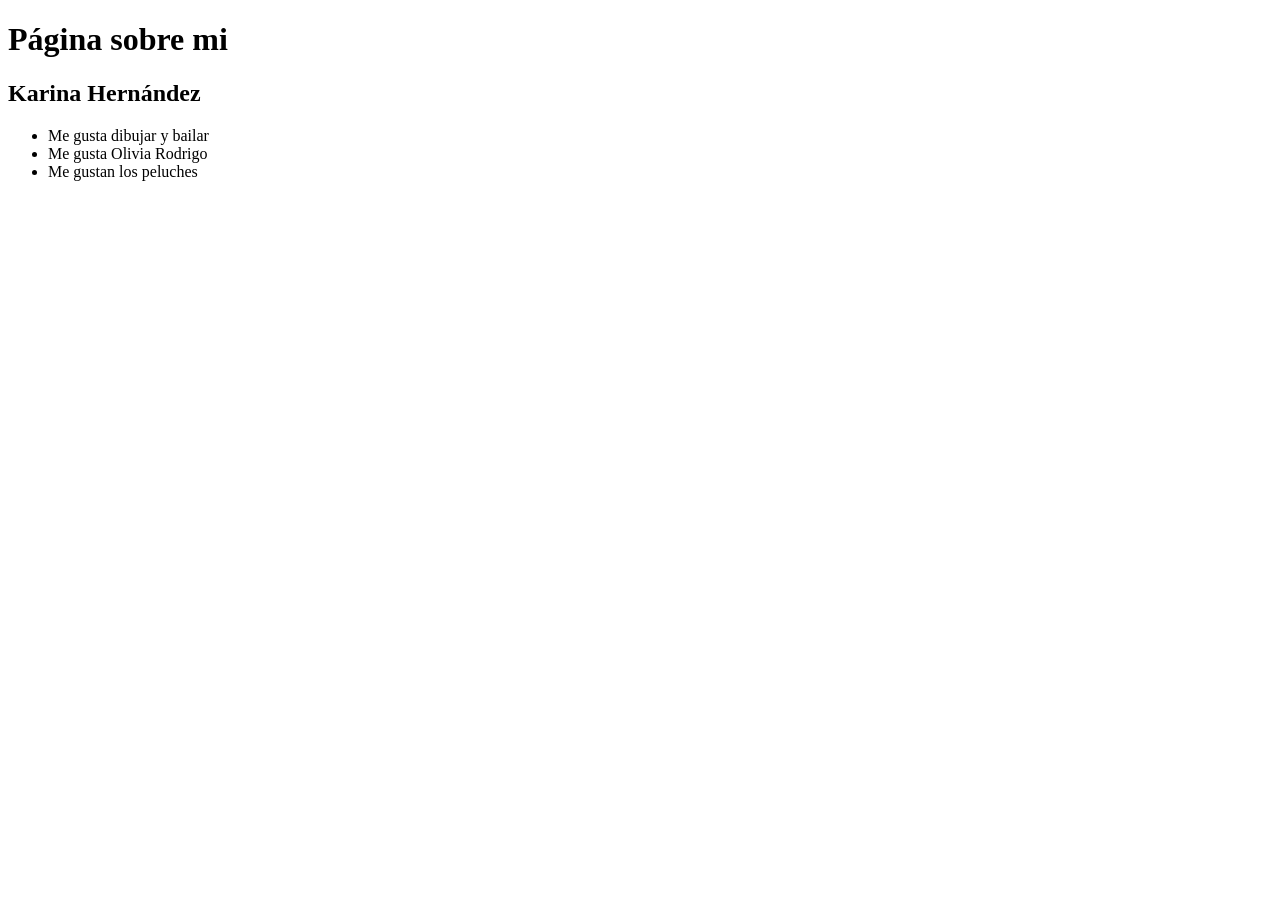
<file: Practica0/index.html>
<!DOCTYPE html>
<html lang="en">
<head>
    <meta charset="UTF-8">
    <meta name="viewport" content="width=device-width, initial-scale=1.0">
    <title>Document</title>
</head>
<body>
    <h1>Página sobre mi</h1>
    <h2>Karina Hernández</h2>
    <ul>
        <li>Me gusta dibujar y bailar</li>
        <li>Me gusta Olivia Rodrigo</li>
        
        <li>Me gustan los peluches</li>
    </ul>
</body>
</html>
</file>
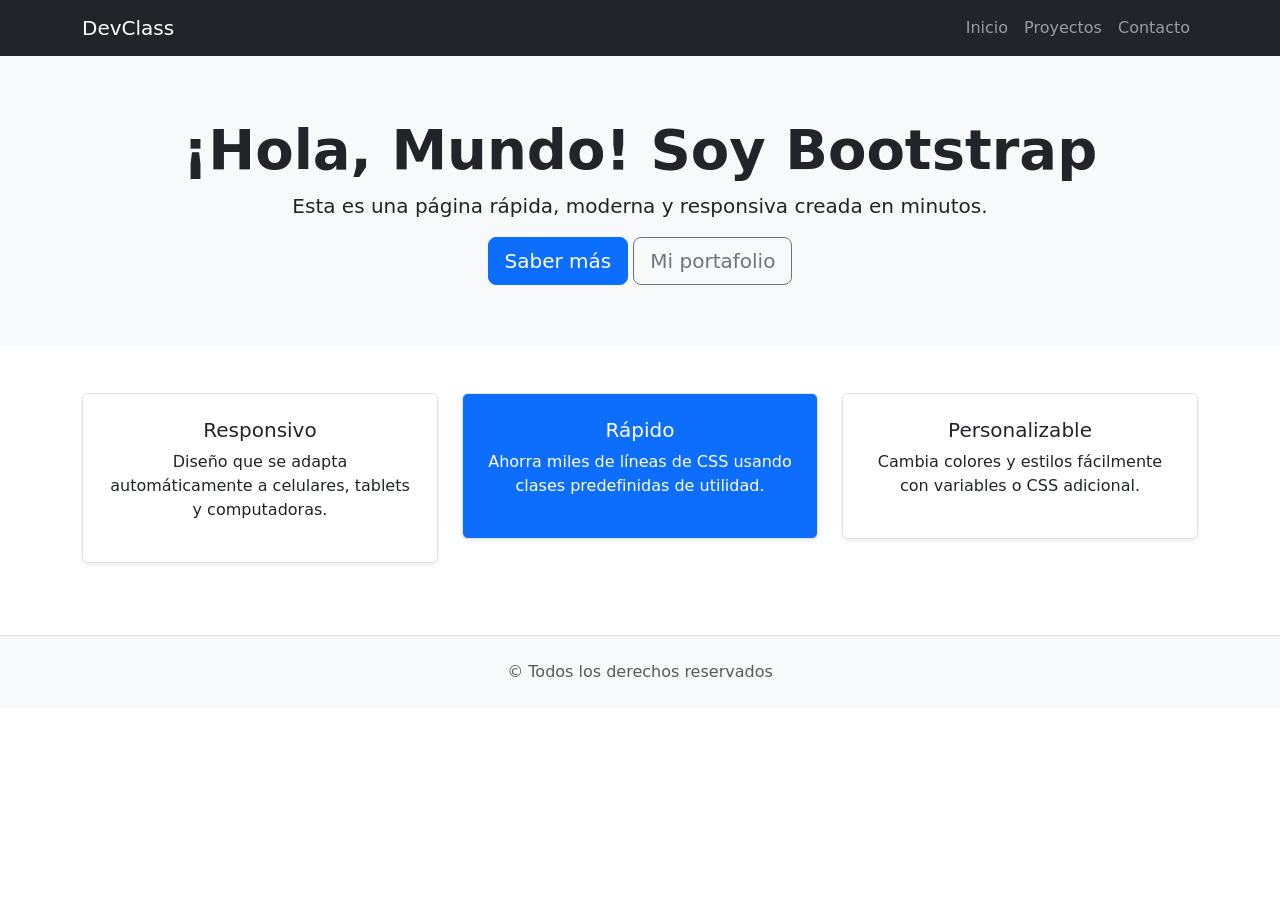
<file: Practica1Bootstrap/index.html>
<!DOCTYPE html>
<html lang="es">
<head>
    <meta charset="UTF-8">
    <meta name="viewport" content="width=device-width, initial-scale=1.0">
    <title>Mi Primera Página con Bootstrap</title>
    <link href="https://cdn.jsdelivr.net/npm/bootstrap@5.3.0/dist/css/bootstrap.min.css"
rel="stylesheet">
    <script src="https://cdn.jsdelivr.net/npm/bootstrap@5.3.0/dist/js/bootstrap.bundle.min.js"></script>
    <style>
        .hero-section{
            background-color: #f8f9fa;
            padding: 60px 0;
        }
    </style>
</head>
<body>
     <nav class="navbar navbar-expand-lg navbar-dark bg-dark">
        <div class="container">
            <a class="navbar-brand" href="#">DevClass</a>
            <button class="navbar-toggler" type="button" data-bs-toggle="collapse" data-bs
target="#navbarNav">
                <span class="navbar-toggler-icon"></span>
            </button>
            <div class="collapse navbar-collapse" id="navbarNav">
                <ul class="navbar-nav ms-auto">
                    <li class="nav-item"><a class="nav-link" href="#">Inicio</a></li>
                    <li class="nav-item"><a class="nav-link" href="#">Proyectos</a></li>
                    <li class="nav-item"><a class="nav-link" href="#">Contacto</a></li>
                </ul>
            </div>
        </div>
    </nav>
<header class="hero-section text-center">
    <div class="container">
        <h1 class="display-4 fw-bold">¡Hola, Mundo! Soy Bootstrap</h1>
        <p class="lead">Esta es una página rápida, moderna y responsiva creada en minutos.</p>
        <a href="#" class="btn btn-primary btn-lg">Saber más</a>
        <a href="#" class="btn btn-outline-secondary btn-lg">Mi portafolio</a>
    </div>
</header>

 <main class="container my-5">
    <div class="row text-center">
        <div class="col-md-4 mb-4">
            <div class="p-4 border rounded shadow-sm">
                <h3 class="h5">Responsivo</h3>
                <p>Diseño que se adapta automáticamente a celulares, tablets y computadoras.</p>
            </div>
        </div>
        <div class="col-md-4 mb-4">
            <div class="p-4 border rounded shadow-sm bg-primary text-white">
                <h3 class="h5">Rápido</h3>
                <p>Ahorra miles de líneas de CSS usando clases predefinidas de utilidad.</p>
            </div>
        </div>
        <div class="col-md-4 mb-4">
            <div class="p-4 border rounded shadow-sm">
                <h3 class="h5">Personalizable</h3>
                <p>Cambia colores y estilos fácilmente con variables o CSS adicional.</p>
            </div>
        </div>
    </div>
</main>

 <footer class="bg-light text-center py-4 border-top">
        <p class="text-muted mb-0">&copy; Todos los derechos reservados</p>
    </footer>
</body>
</html>
</file>
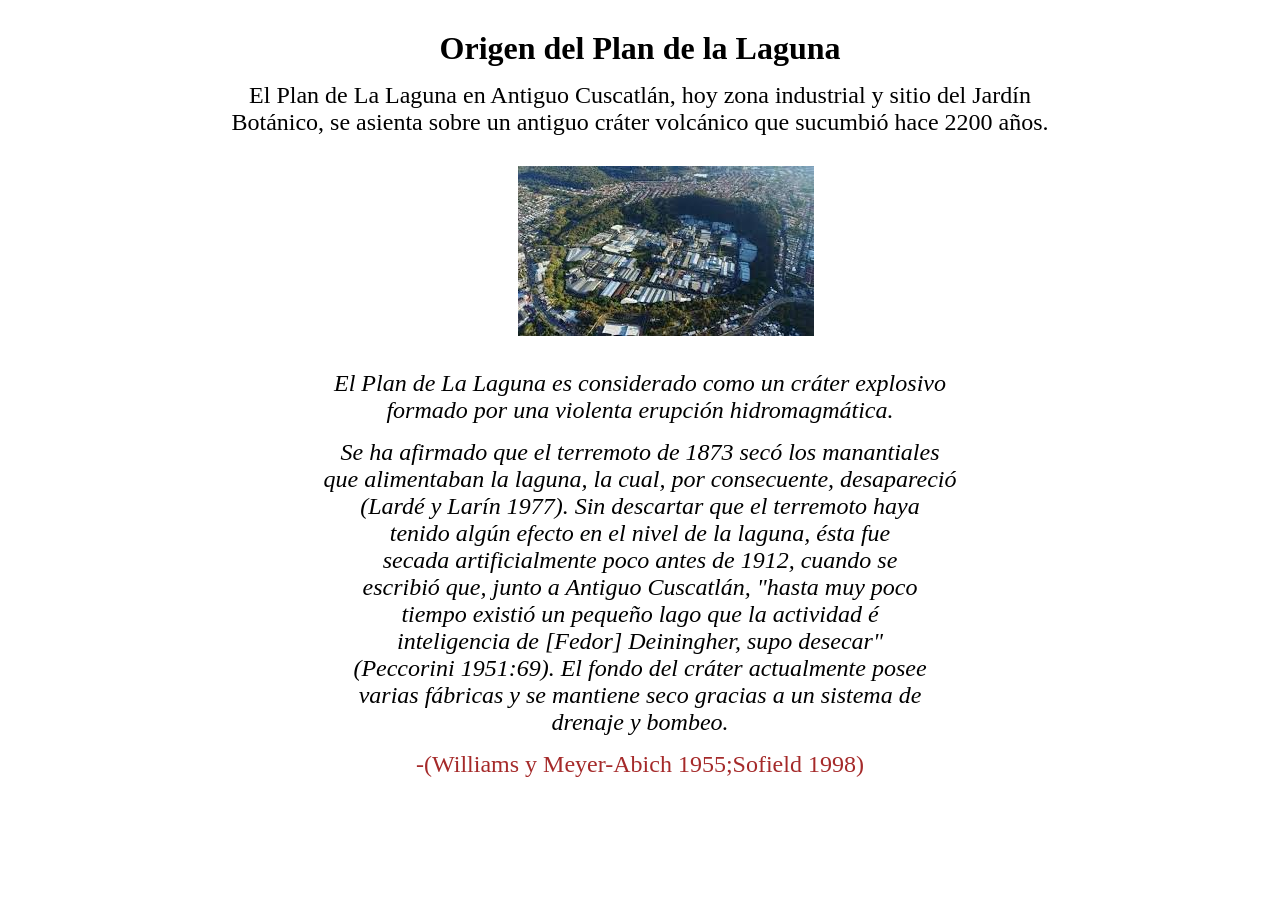
<file: Practica2css/index.html>
<!DOCTYPE html>
<html lang="en">
<head>
    <meta charset="UTF-8">
    <meta name="viewport" content="width=device-width, initial-scale=1.0">
    <title>Plan de La Laguna</title>
    <link rel="stylesheet" href="css/estilos.css">
</head>
<body>
    <h1>Origen del Plan de la Laguna</h1>

    <p>
        El Plan de La Laguna en Antiguo Cuscatlán, 
        hoy zona industrial y sitio del Jardín <br>  
        Botánico, se asienta sobre un antiguo 
        cráter volcánico que sucumbió hace 2200 años. <br>
    </p>

    <img src="img/plan.jpg" alt="imagen aérea del plan de la laguna">

    <p class="cita">
        El Plan de La Laguna es considerado como un cráter explosivo <br>
        formado por una violenta erupción hidromagmática.<br>
    </p>

    <p class="cita">
        Se ha afirmado que el terremoto de 1873 secó los manantiales <br>
        que alimentaban la laguna, la cual, por consecuente, desapareció <br>
        (Lardé y Larín 1977). Sin descartar que el terremoto haya <br> 
        tenido algún efecto en el nivel de la laguna, ésta fue <br>
        secada artificialmente poco antes de 1912, cuando se <br>
        escribió que, junto a Antiguo Cuscatlán, "hasta muy poco <br> 
        tiempo existió un pequeño lago que la actividad é <br>
        inteligencia de [Fedor] Deiningher, supo desecar" <br>
        (Peccorini 1951:69). El fondo del cráter actualmente posee <br>
        varias fábricas y se mantiene seco gracias a un sistema de <br>
        drenaje y bombeo. 
    </p>

    <p id="autor">-(Williams y Meyer-Abich 1955;Sofield 1998)</p>
   
</body>
</html>
</file>
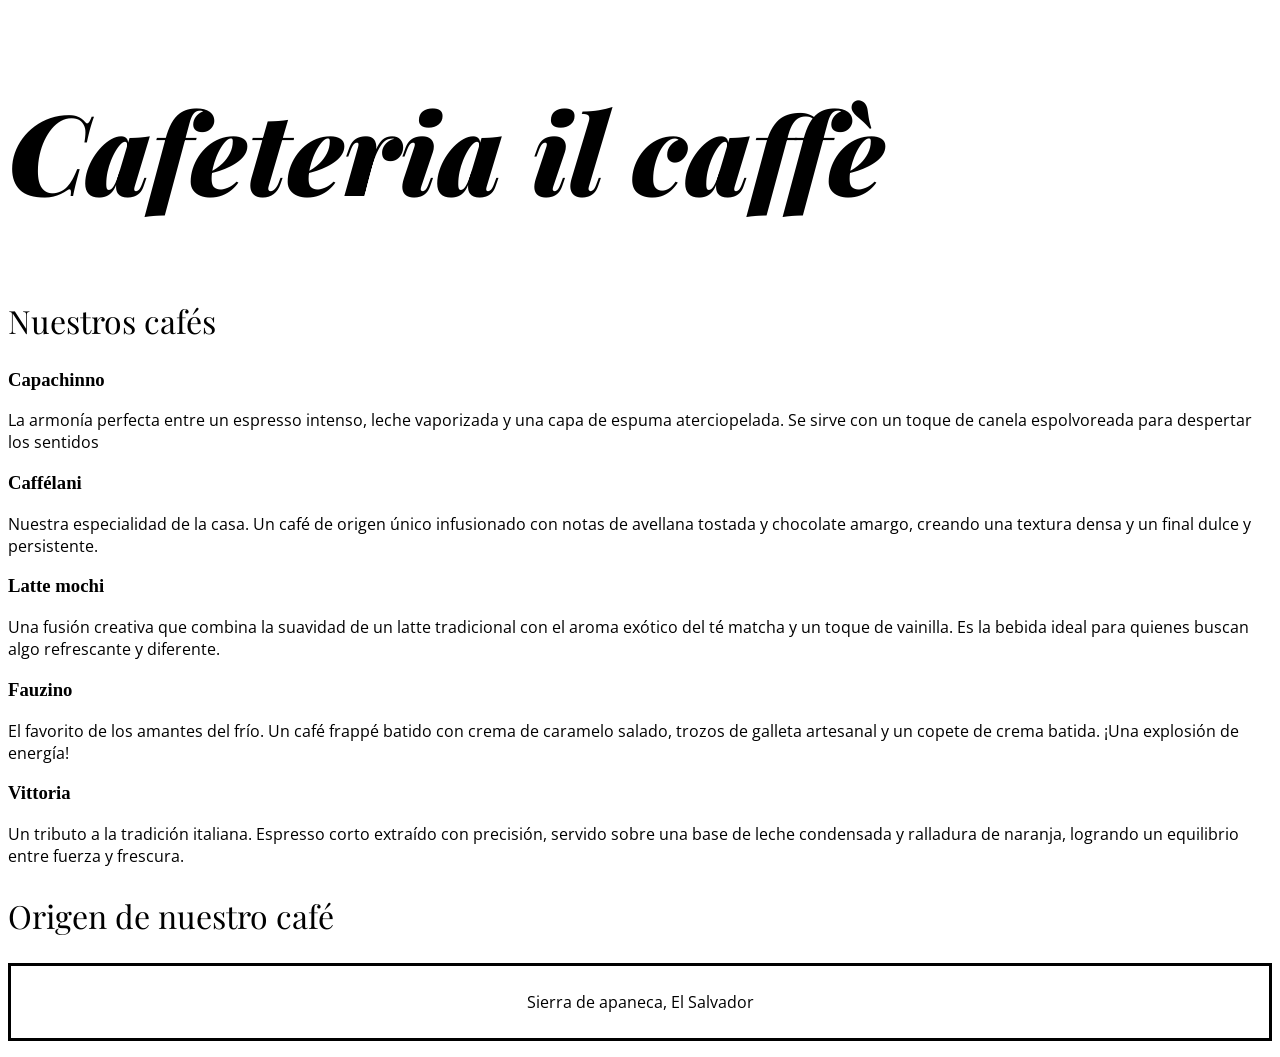
<file: Practica4css/index.html>
<!DOCTYPE html>
<html lang="en">
<head>
    <meta charset="UTF-8">
    <meta name="viewport" content="width=device-width, initial-scale=1.0">
    <title>Tipografía</title>
    <link rel="stylesheet" href="css/estilos.css">

    <link rel="preconnect" href="https://fonts.googleapis.com">
    <link rel="preconnect" href="https://fonts.gstatic.com" crossorigin>
    <link href="https://fonts.googleapis.com/css2?family=Playfair+Display:ital,wght@0,400..900;1,400..900&display=swap" rel="stylesheet">

    <link rel="preconnect" href="https://fonts.googleapis.com">
    <link rel="preconnect" href="https://fonts.gstatic.com" crossorigin>
    <link href="https://fonts.googleapis.com/css2?family=Open+Sans:ital,wght@0,300..800;1,300..800&family=Playfair+Display:ital,wght@0,400..900;1,400..900&display=swap" rel="stylesheet">
    
</head>
<body>
    <h1>Cafeteria il caffè</h1>
    <h2>Nuestros cafés</h2>

    <h3>Capachinno</h3>
    <p>La armonía perfecta entre un espresso intenso, leche vaporizada y una capa de espuma aterciopelada. Se sirve con un toque de canela espolvoreada para despertar los sentidos </p>

    <h3>Caffélani</h3>
    <p>Nuestra especialidad de la casa. Un café de origen único infusionado con notas de avellana tostada y chocolate amargo, creando una textura densa y un final dulce y persistente. </p>
    
    <h3>Latte mochi</h3>
    <p>Una fusión creativa que combina la suavidad de un latte tradicional con el aroma exótico del té matcha y un toque de vainilla. Es la bebida ideal para quienes buscan algo refrescante y diferente. </p>

    <h3>Fauzino</h3>
    <p>El favorito de los amantes del frío. Un café frappé batido con crema de caramelo salado, trozos de galleta artesanal y un copete de crema batida. ¡Una explosión de energía! </p>

    <h3>Vittoria</h3>
    <p>Un tributo a la tradición italiana. Espresso corto extraído con precisión, servido sobre una base de leche condensada y ralladura de naranja, logrando un equilibrio entre fuerza y frescura. </p>

    <div >
    <h2>Origen de nuestro café</h2>
    <p style="border: 3px black; border-style: solid; padding: 25px; text-align: center;">Sierra de apaneca, El Salvador</p>
    </div>
</body>
</html>
</file>
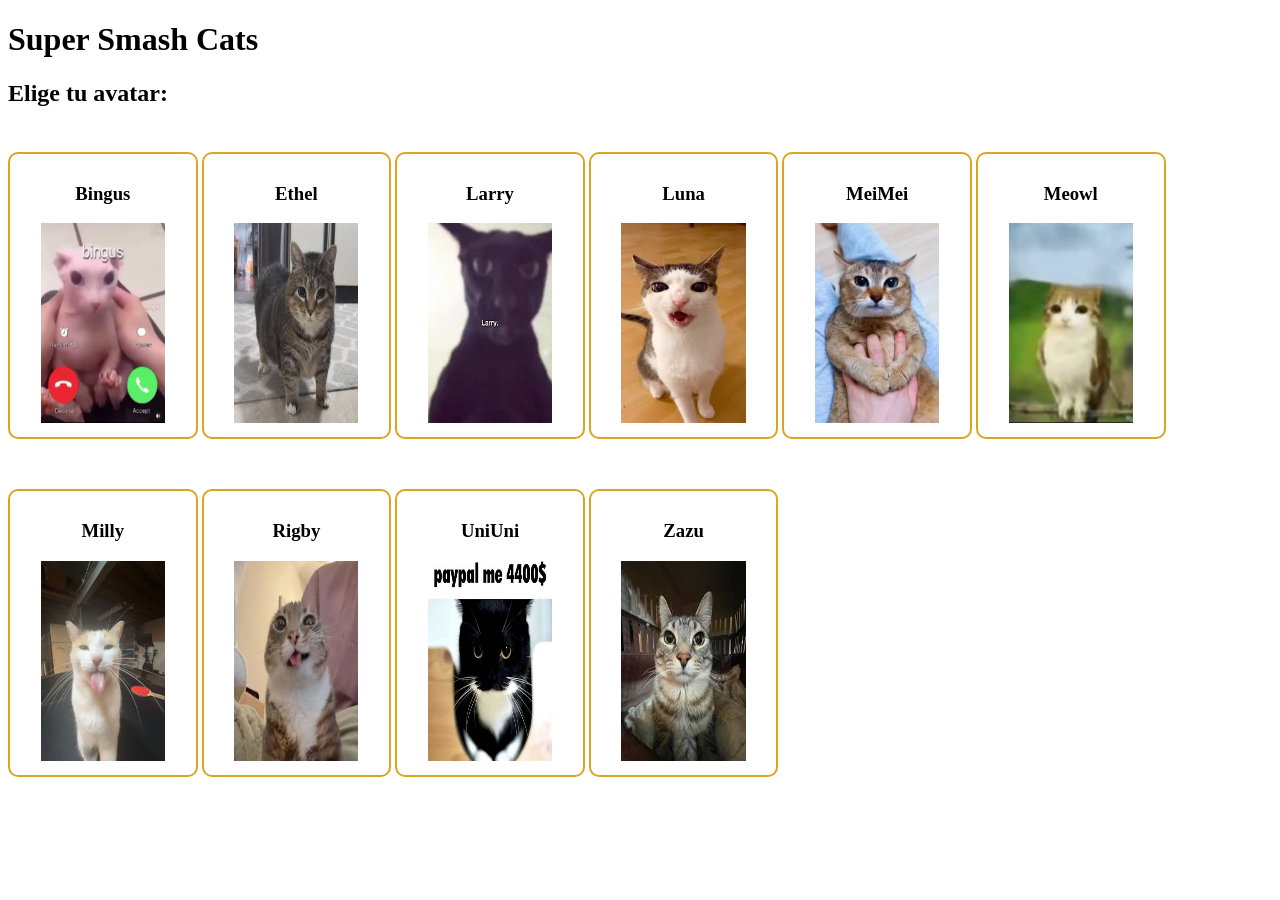
<file: Practica6css/index.html>
<!DOCTYPE html>
<html lang="en">
<head>
    <meta charset="UTF-8">
    <meta name="viewport" content="width=device-width, initial-scale=1.0">
    <title>Internet Cats</title>
    <link rel="stylesheet" href="css/estilos.css">
    </head>
<body>
    <h1>Super Smash Cats</h1>
    <h2>Elige tu avatar:</h2>

    <div class="tarjeta">
        <h3>Bingus</h3>
        <img src="img/bingus.jpg">
    </div>

    <div class="tarjeta">
        <h3>Ethel</h3>
        <img src="img/ethel.jpg">
    </div>
    
    <div class="tarjeta oculto">
        <h3>Dodo</h3>
        <img src="img/dodo.jpg">
    </div>

    <div class="tarjeta">
        <h3>Larry</h3>
        <img src="img/larry.jpg">
    </div>

    <div class="tarjeta">
        <h3>Luna</h3>
        <img src="img/luna.jpg">
    </div>

    <div class="tarjeta">
        <h3>MeiMei</h3>
        <img src="img/meimei.jpg">
    </div>

    <div class="tarjeta">
        <h3>Meowl</h3>
        <img src="img/meowl.jpg">
    </div>

    <div class="tarjeta">
        <h3>Milly</h3>
        <img src="img/milly.jpg">
    </div>

    <div class="tarjeta">
        <h3>Rigby</h3>
        <img src="img/rigby.jpg">
    </div>

    <div class="tarjeta">
        <h3>UniUni</h3>
        <img src="img/uniuni.jpg">
    </div>

    <div class="tarjeta">
        <h3>Zazu</h3>
        <img src="img/zazu.jpg">
    </div>


</body>
</html>
</file>
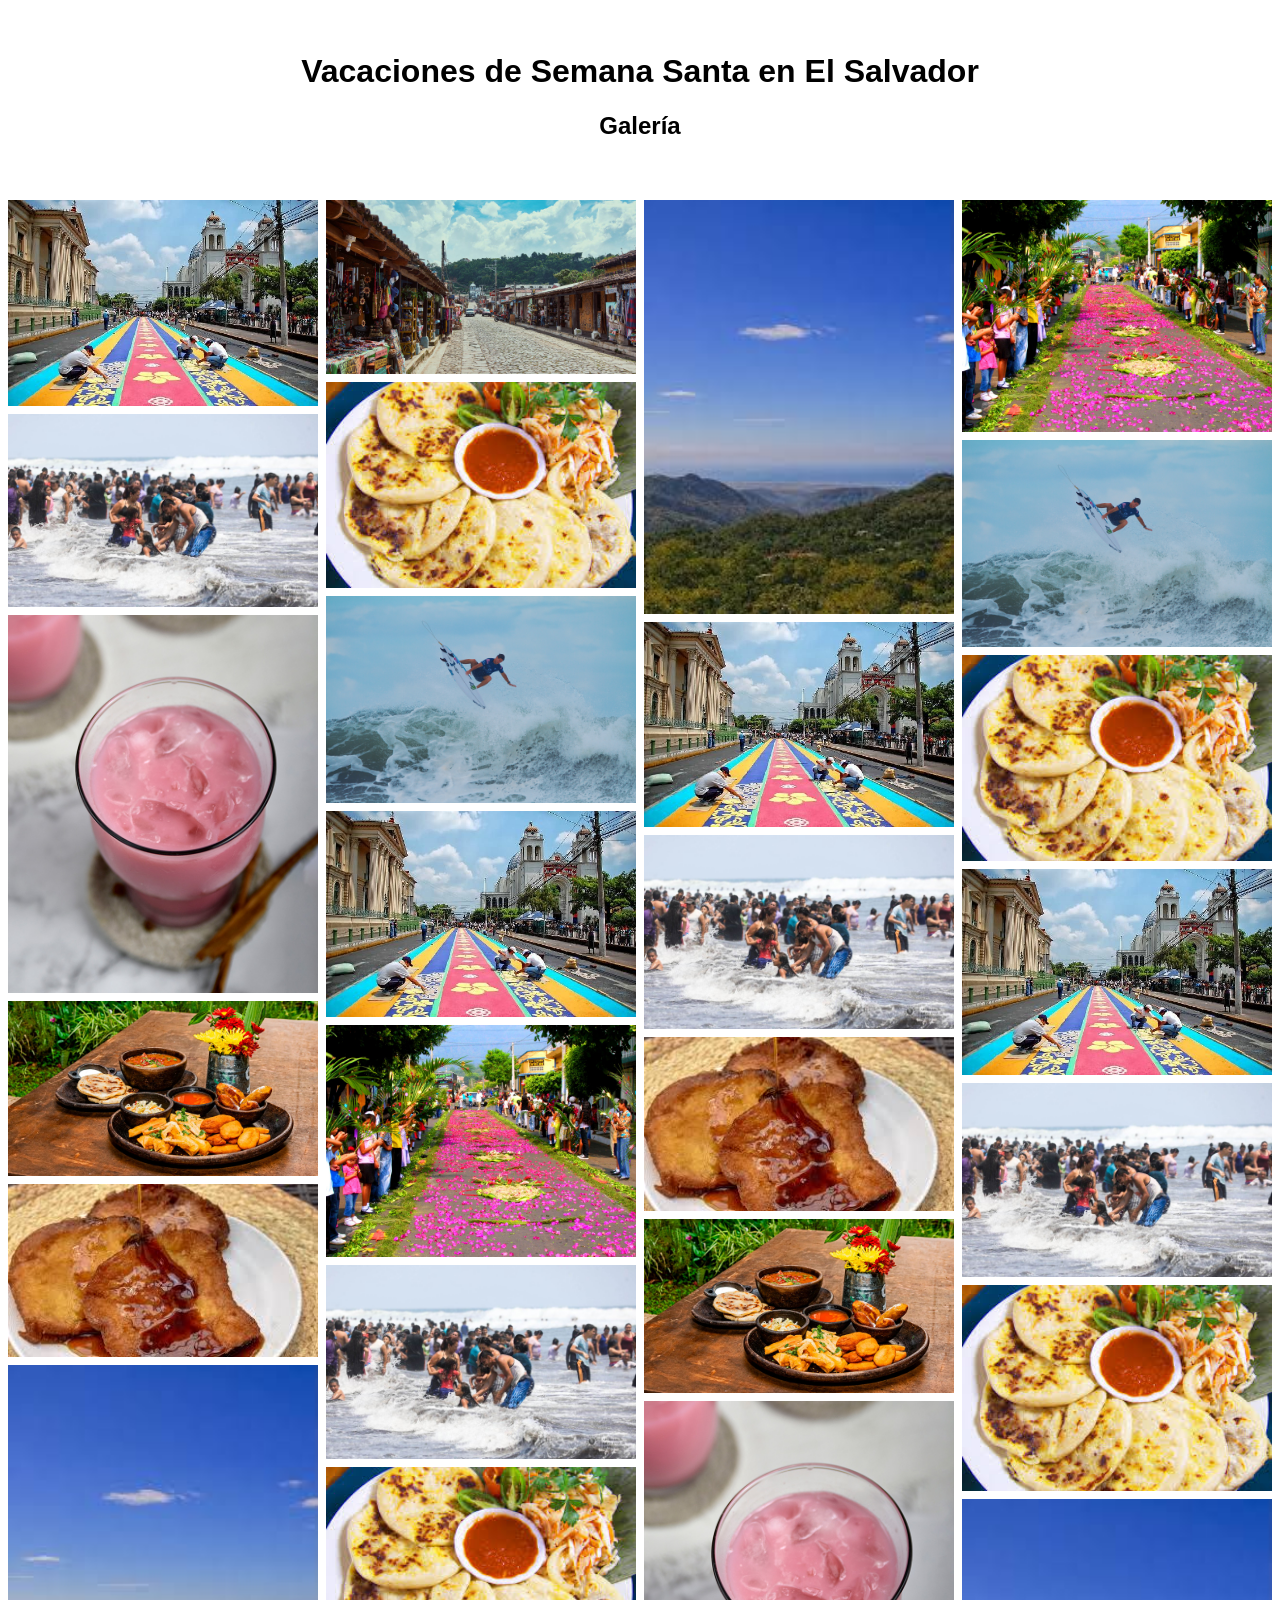
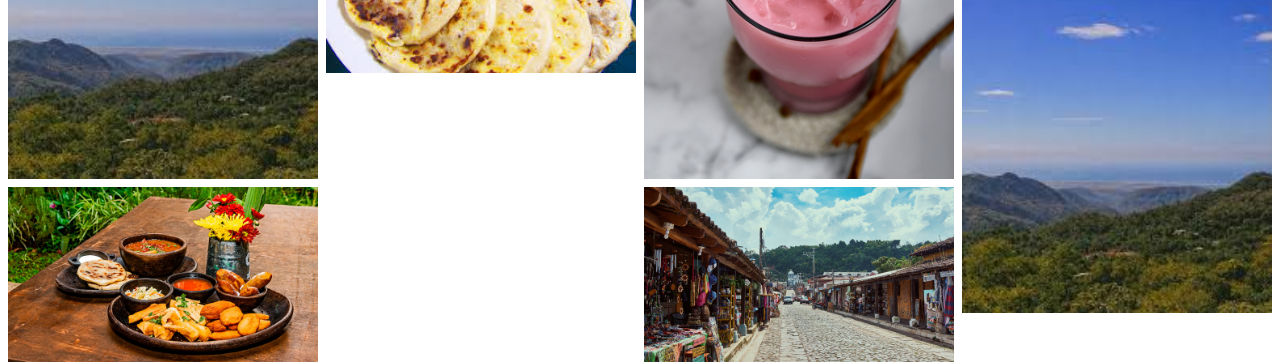
<file: Practica8css/index.html>
<!DOCTYPE html>
<html lang="en">
<head>
    <meta charset="UTF-8">
    <meta name="viewport" content="width=device-width, initial-scale=1.0">
    <title>Galeria El Salvador</title>
    <link rel="stylesheet" href="css/estilos.css">
</head>
<body>
    <!-- Header -->
<div class="header">
  <h1>Vacaciones de Semana Santa en El Salvador</h1>
  <h2>Galería</h2>
</div>

<!-- Photo Grid -->
<div class="container"> 
  <div class="column">
    <img src="img/alfombra.jpg" style="width:100%">
    <img src="img/playa.jpeg" style="width:100%">
    <img src="img/cebada.jpg" style="width:100%"> 
    <img src="img/gastronomia.jpg" style="width:100%">
    <img src="img/torrejas.jpg" style="width:100%">
    <img src="img/landscape.jpg" style="width:100%"> 
    <img src="img/gastronomia.jpg" style="width:100%">
  </div>
  
  <div class="column">
    <img src="img/rutaflores.jpg" style="width:100%">
    <img src="img/pupusas.jpg" style="width:100%">
    <img src="img/surf.jpg" style="width:100%">
    <img src="img/alfombra.jpg" style="width:100%">
    <img src="img/ramos.jpg" style="width:100%">
    <img src="img/playa.jpeg" style="width:100%">
    <img src="img/pupusas.jpg" style="width:100%">
  </div> 
   
  <div class="column">
    <img src="img/landscape.jpg" style="width:100%"> 
    
    <img src="img/alfombra.jpg" style="width:100%">
    <img src="img/playa.jpeg" style="width:100%">
    <img src="img/torrejas.jpg" style="width:100%">
    <img src="img/gastronomia.jpg" style="width:100%">
    <img src="img/cebada.jpg" style="width:100%"> 
    <img src="img/rutaflores.jpg" style="width:100%">
  </div>
  
  <div class="column">
    <img src="img/ramos.jpg" style="width:100%">
    
    <img src="img/surf.jpg" style="width:100%">
    <img src="img/pupusas.jpg" style="width:100%">
    <img src="img/alfombra.jpg" style="width:100%">
    
    <img src="img/playa.jpeg" style="width:100%">
    <img src="img/pupusas.jpg" style="width:100%">
    <img src="img/landscape.jpg" style="width:100%"> </div>
</div>
</body>
</html>
</file>
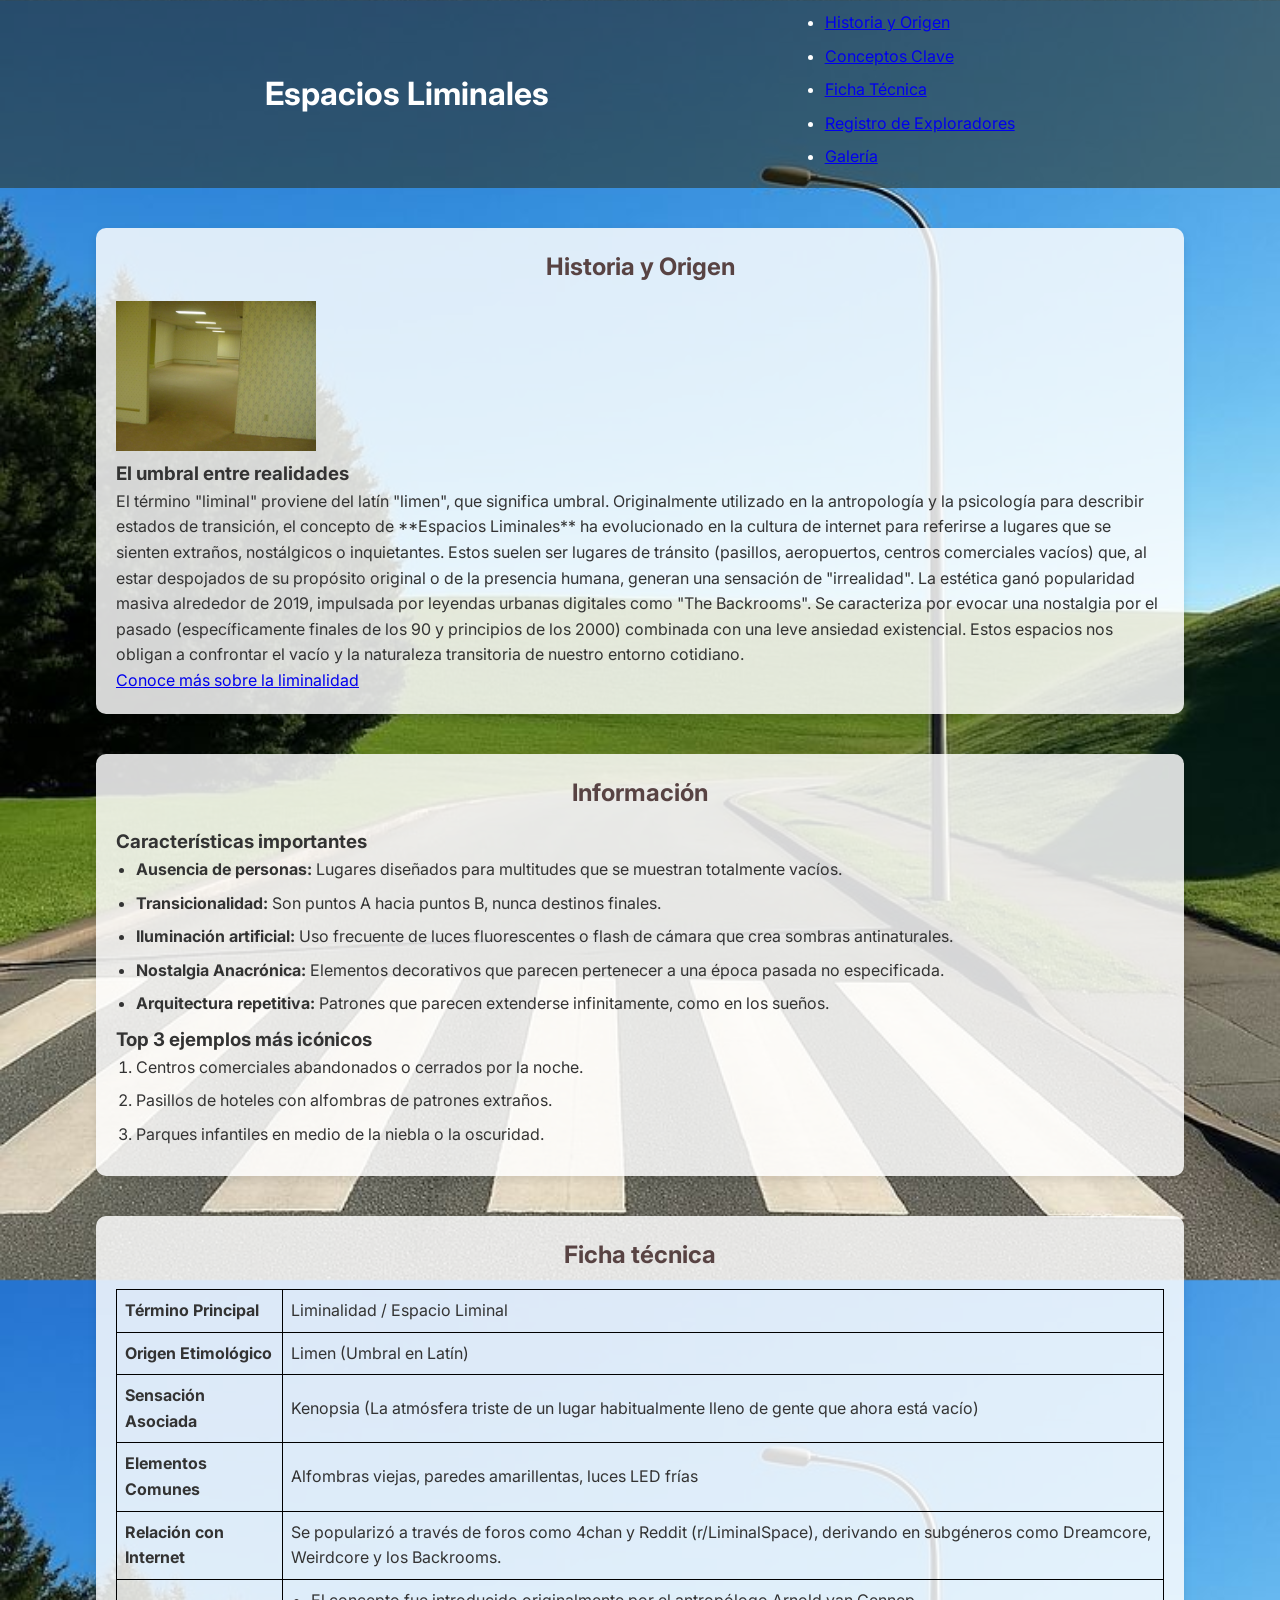
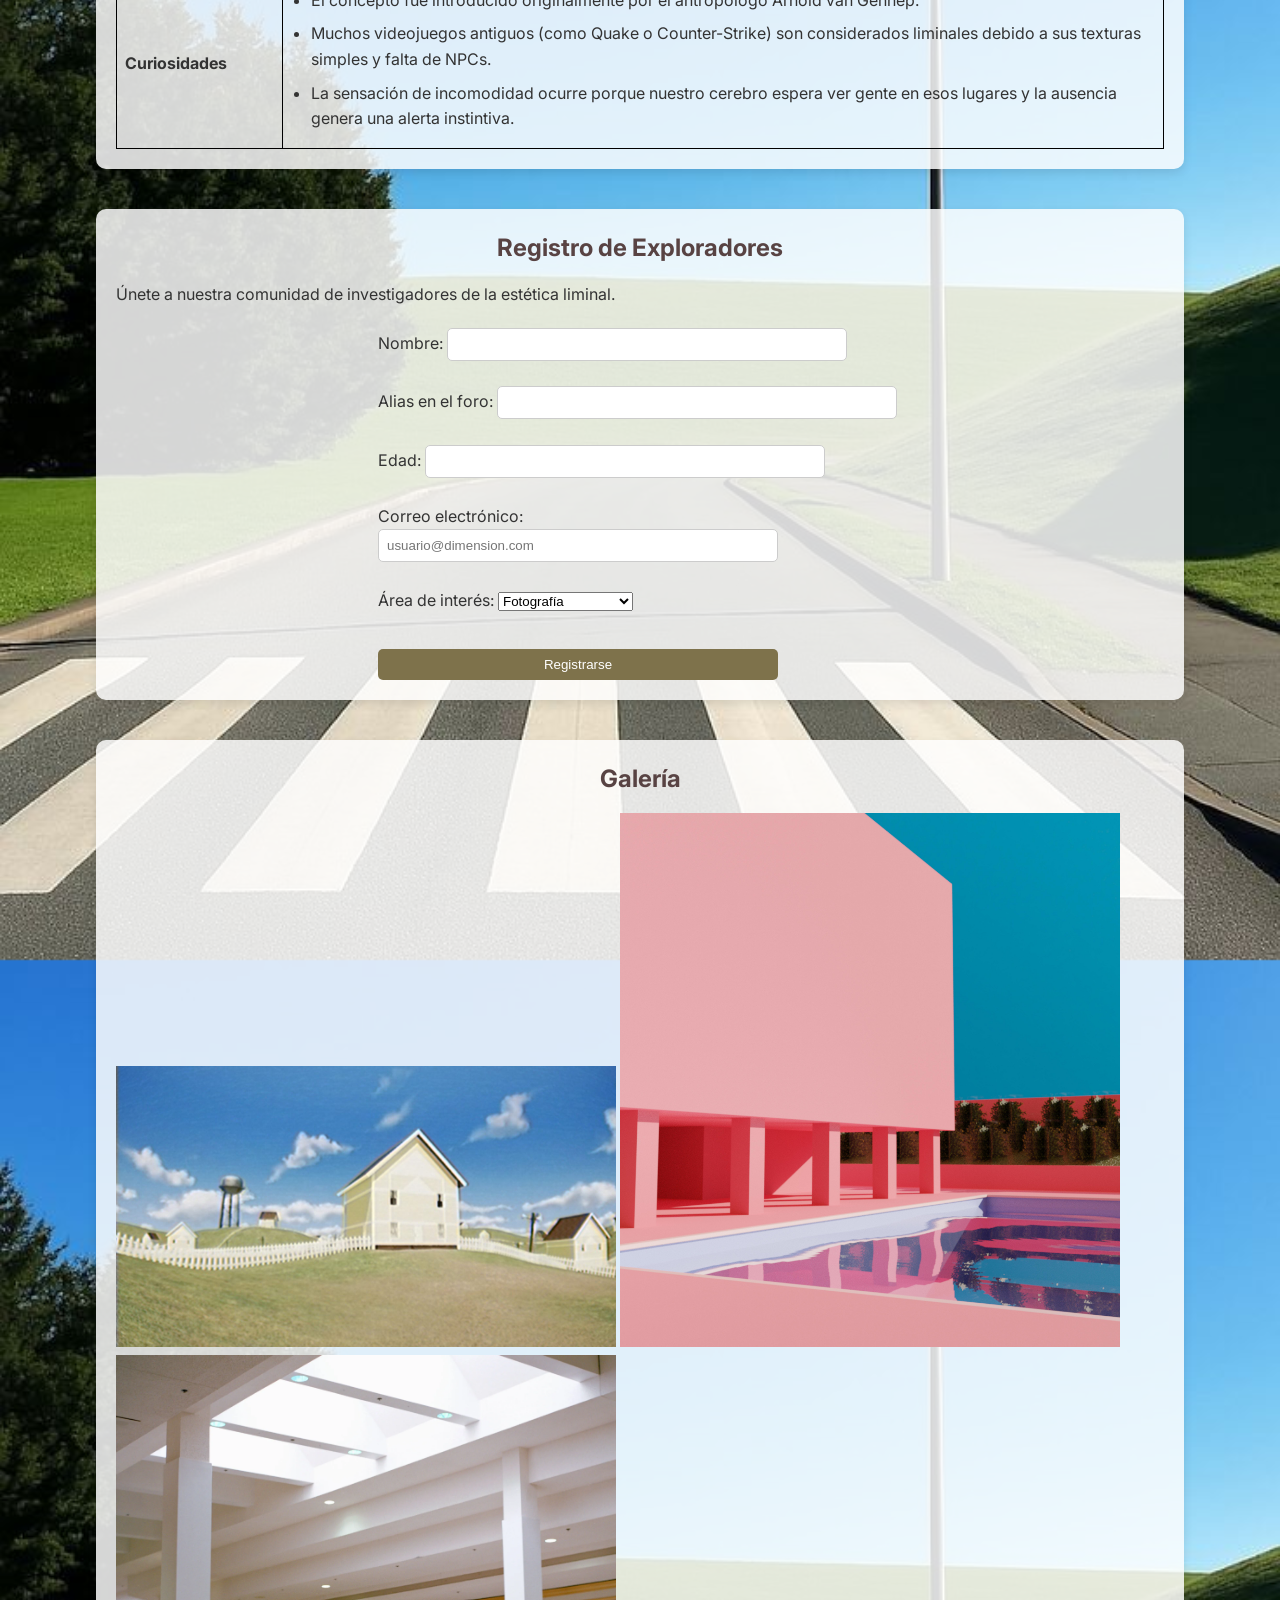
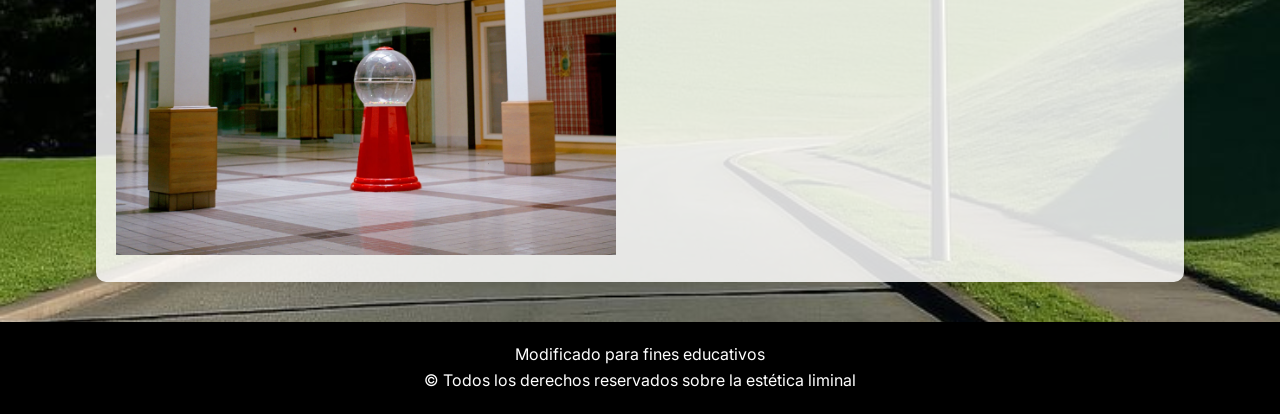
<file: Practica9css/index.html>
<!doctype html>
<html lang="es">

<head>
    <meta charset="UTF-8" />
    <meta name="viewport" content="width=device-width, initial-scale=1.0" />
    <title>Espacios Liminales</title>
    <link rel="stylesheet" href="css/estilos.css">
    <style>
        table,
        td,
        th {
            border: 1px solid black;
            border-collapse: collapse;
            text-align: left;
            padding: 8px;
        }
    </style>
</head>

<body>
    <header>
        <h1>Espacios Liminales</h1>
        <nav>
            <ul>
                <li><a href="#s1">Historia y Origen</a></li>
                <li><a href="#s2">Conceptos Clave</a></li>
                <li><a href="#s3">Ficha Técnica</a></li>
                <li><a href="#s4">Registro de Exploradores</a></li>
                <li><a href="#s5">Galería</a></li>
            </ul>
        </nav>
    </header>
    <main>
        <section>
            <h2 id="s1">Historia y Origen</h2>

            <img src="img/backrooms.jpg" alt="Pasillo vacío representativo de un espacio liminal" width="200" />
            <h3>El umbral entre realidades</h3>
            <p>
                El término "liminal" proviene del latín "limen", que significa umbral. Originalmente utilizado en la
                antropología y la psicología para describir estados de transición, el concepto de **Espacios Liminales**
                ha evolucionado en la cultura de internet para referirse a lugares que se sienten extraños, nostálgicos
                o inquietantes. Estos suelen ser lugares de tránsito (pasillos, aeropuertos, centros comerciales vacíos)
                que, al estar despojados de su propósito original o de la presencia humana, generan una sensación de
                "irrealidad".

                La estética ganó popularidad masiva alrededor de 2019, impulsada por leyendas urbanas digitales como
                "The Backrooms". Se caracteriza por evocar una nostalgia por el pasado (específicamente finales de los
                90 y principios de los 2000) combinada con una leve ansiedad existencial. Estos espacios nos obligan a
                confrontar el vacío y la naturaleza transitoria de nuestro entorno cotidiano.
            </p>
            <a href="https://es.wikipedia.org/wiki/Espacio_liminal" target="_blank">Conoce más sobre la liminalidad</a>
        </section>

        <section>
            <h2 id="s2">Información</h2>
            <h3>Características importantes</h3>
            <ul>
                <li><strong>Ausencia de personas:</strong> Lugares diseñados para multitudes que se muestran totalmente
                    vacíos.</li>
                <li><strong>Transicionalidad:</strong> Son puntos A hacia puntos B, nunca destinos finales.</li>
                <li><strong>Iluminación artificial:</strong> Uso frecuente de luces fluorescentes o flash de cámara que
                    crea sombras antinaturales.</li>
                <li><strong>Nostalgia Anacrónica:</strong> Elementos decorativos que parecen pertenecer a una época
                    pasada no especificada.</li>
                <li><strong>Arquitectura repetitiva:</strong> Patrones que parecen extenderse infinitamente, como en los
                    sueños.</li>
            </ul>
            <h3>Top 3 ejemplos más icónicos</h3>
            <ol>
                <li>Centros comerciales abandonados o cerrados por la noche.</li>
                <li>Pasillos de hoteles con alfombras de patrones extraños.</li>
                <li>Parques infantiles en medio de la niebla o la oscuridad.</li>
            </ol>
        </section>

        <section>
            <h2 id="s3">Ficha técnica</h2>

            <table>
                <tr>
                    <th>Término Principal</th>
                    <td>Liminalidad / Espacio Liminal</td>
                </tr>
                <tr>
                    <th>Origen Etimológico</th>
                    <td>Limen (Umbral en Latín)</td>
                </tr>
                <tr>
                    <th>Sensación Asociada</th>
                    <td>Kenopsia (La atmósfera triste de un lugar habitualmente lleno de gente que ahora está vacío)
                    </td>
                </tr>
                <tr>
                    <th>Elementos Comunes</th>
                    <td>Alfombras viejas, paredes amarillentas, luces LED frías</td>
                </tr>
                <tr>
                    <th>Relación con Internet</th>
                    <td>
                        Se popularizó a través de foros como 4chan y Reddit (r/LiminalSpace),
                        derivando en subgéneros como Dreamcore, Weirdcore y los Backrooms.
                    </td>
                </tr>
                <tr>
                    <th>Curiosidades</th>
                    <td>
                        <ul>
                            <li>
                                El concepto fue introducido originalmente por el antropólogo Arnold van Gennep.
                            </li>
                            <li>
                                Muchos videojuegos antiguos (como Quake o Counter-Strike) son considerados
                                liminales debido a sus texturas simples y falta de NPCs.
                            </li>
                            <li>
                                La sensación de incomodidad ocurre porque nuestro cerebro espera ver gente en
                                esos lugares y la ausencia genera una alerta instintiva.
                            </li>
                        </ul>
                    </td>
                </tr>
            </table>
        </section>

        <section>
            <h2 id="s4">Registro de Exploradores</h2>
            <p>Únete a nuestra comunidad de investigadores de la estética liminal.</p>
            <form action="Index.html">
                <label for="nombre">Nombre:</label>
                <input type="text" name="nombre" id="nombre" /><br /><br />

                <label for="apellido">Alias en el foro:</label>
                <input type="text" name="apellido" id="apellido" /><br /><br />

                <label for="edad">Edad:</label>
                <input type="number" name="edad" id="edad" /><br /><br />

                <label for="correo">Correo electrónico:</label>
                <input type="email" name="correo" id="correo" placeholder="usuario@dimension.com" /><br /><br />

                <label for="interes">Área de interés:</label>
                <select name="interes" id="interes">
                    <option value="fotografia">Fotografía</option>
                    <option value="teoria">Teoría y Psicología</option>
                    <option value="backrooms">Backrooms</option>
                </select><br /><br />

                <input type="submit" value="Registrarse" />
            </form>
        </section>

        <section>
            <h2 id="s5">Galería</h2>

            <img src="img/eternalsuburbia.jpg" width="500px" alt="Suburbio eterno bajo luz artificial" />
            <img src="img/pinkbuilding.jpg" width="500px" alt="Edificio de colores pastel sin ventanas" />
            <img src="img/Xiao-LiminalSpaces.jpg" width="500px"
                alt="Piscina interior vacía con arquitectura surrealista" />

        </section>
    </main>
    <footer>
        <p>
            Modificado para fines educativos<br />
            © Todos los derechos reservados sobre la estética liminal
        </p>
    </footer>
</body>

</html>
</file>
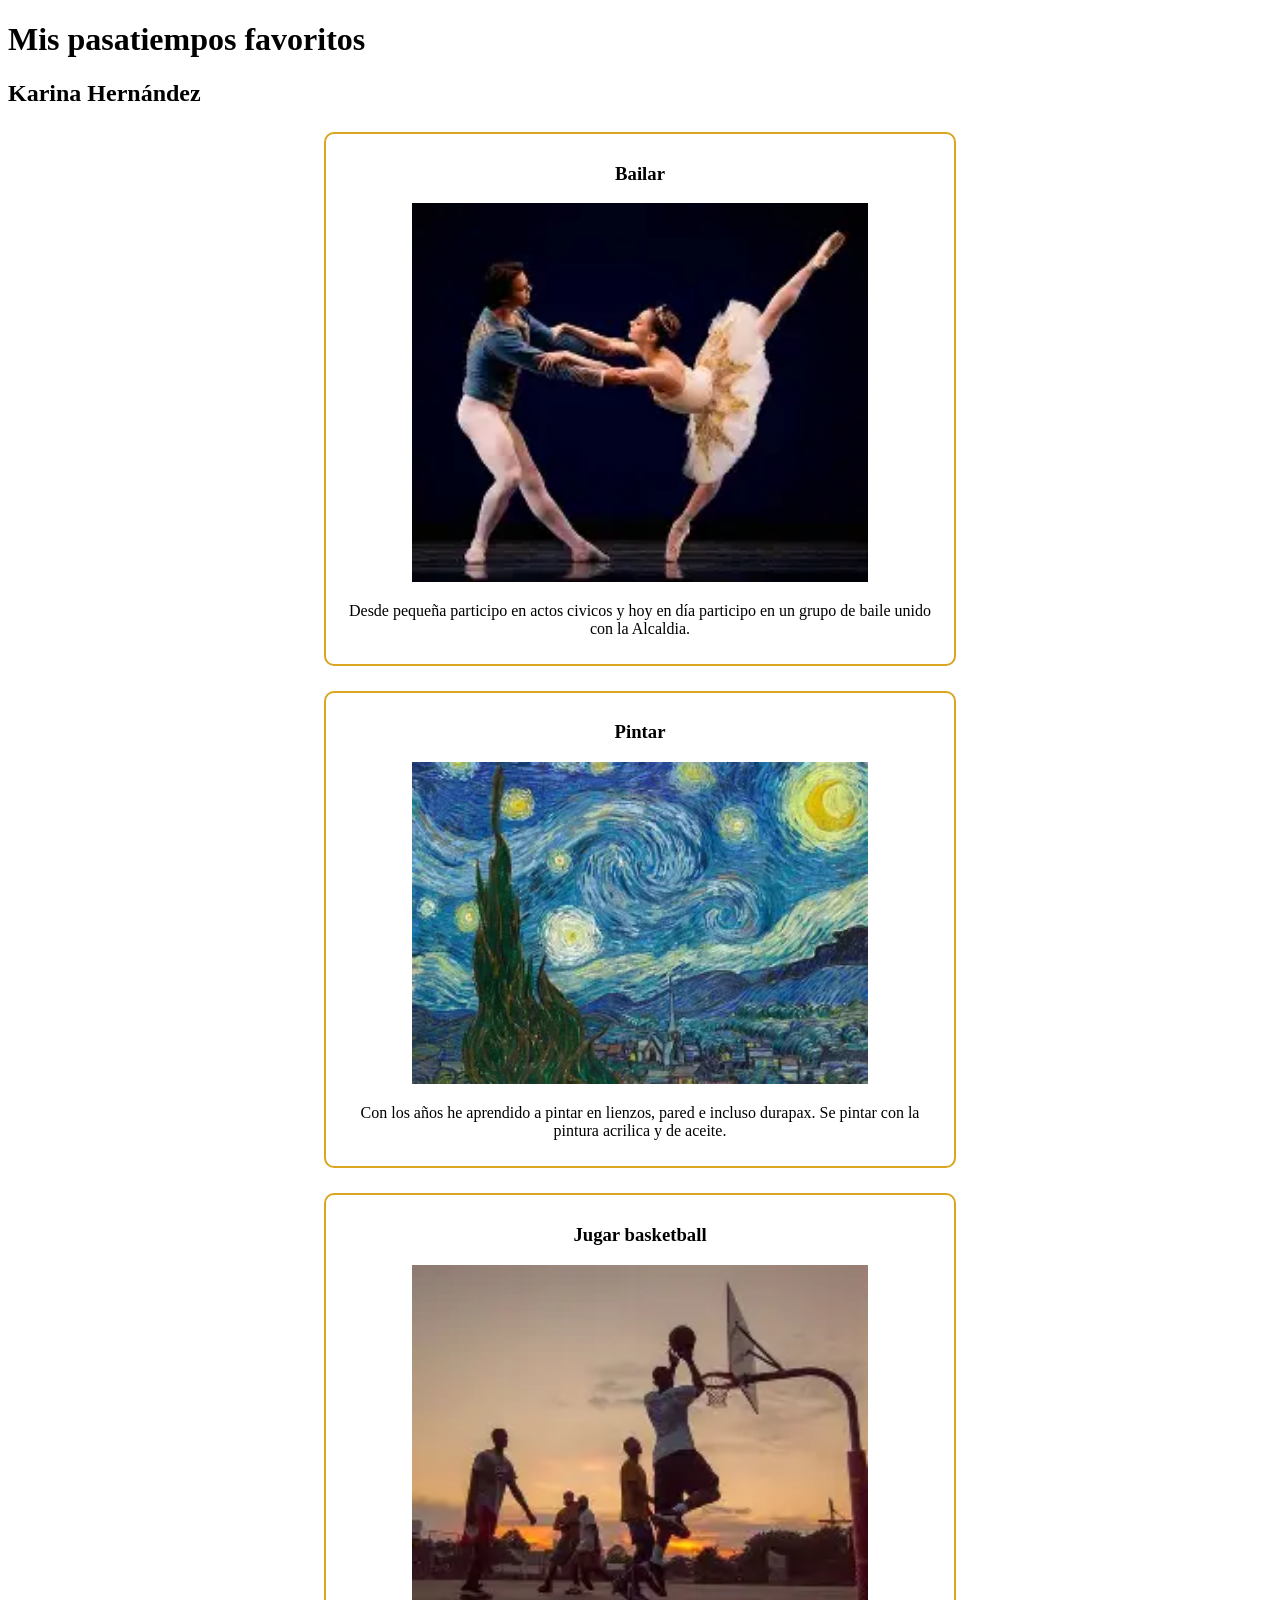
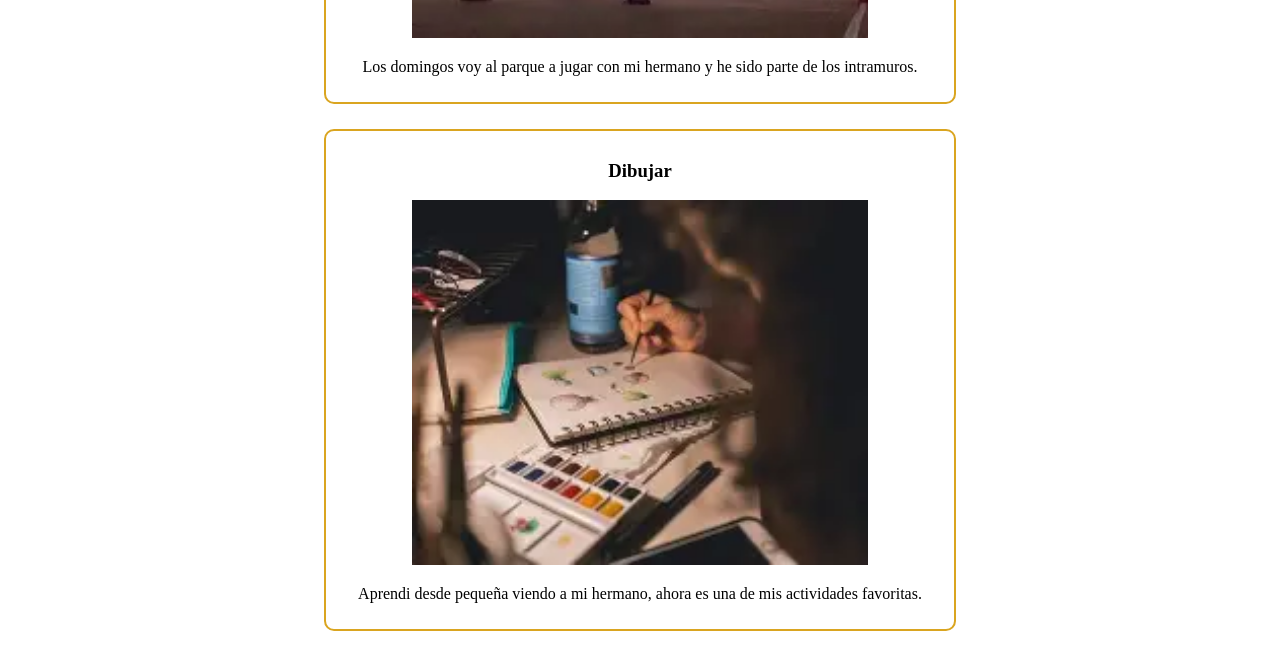
<file: Practica5css/desafio5css/desafio.html>
<!DOCTYPE html>
<html lang="en">
<head>
    <meta charset="UTF-8">
    <meta name="viewport" content="width=device-width, initial-scale=1.0">
    <title>Pasatiempos</title>
    <link rel="stylesheet" href="css/desafio.css">
</head>
<body>
    <h1>Mis pasatiempos favoritos</h1>
    <h2>Karina Hernández</h2>

    <div class="tarjeta">
        <h3>Bailar</h3>
        <img src="img/Bailar.webp" alt="Baile">
        <p>Desde pequeña participo en actos civicos y hoy en día participo en un grupo de baile unido con la Alcaldia. </p>
    </div>

    <div class="tarjeta">
        <h3>Pintar</h3>
        <img src="img/Pintar.webp" alt="Pintar en lienzo">
        <p>Con los años he aprendido a pintar en lienzos, pared e incluso durapax. Se pintar con la pintura acrilica y de aceite.</p>
    </div>

    <div class="tarjeta">
        <h3>Jugar basketball</h3>
        <img src="img/Basketball.webp" alt="Basketball">
        <p>Los domingos voy al parque a jugar con mi hermano y he sido parte de los intramuros.</p>
    </div>

    <div class="tarjeta">
        <h3>Dibujar</h3>
        <img src="img/Dibujar.webp" alt="Dibujo">
        <p>Aprendi desde pequeña viendo a mi hermano, ahora es una de mis actividades favoritas.</p>
    </div>

</body>
</html>
</file>
<file: Practica2css/css/estilos.css>
*{
    margin: 15px;
}

p{
    font-size: 1.5rem;
}

h1,p{
    text-align: center;
}

img{
    margin-left: 40%;
}

.cita{
    font-style: italic;
}

#autor{
    color: brown;
}
</file>
<file: Practica4css/css/estilos.css>
h1{
    font-family: "Playfair Display", serif;
    font-weight: 900;
    font-style: italic;
    font-size: 7rem;
}

h2{
    font-family: "Playfair Display", serif;
    font-weight: 400;
    font-size: 2rem;
}

p{
    font-family: "Open Sans", serif;
    font-weight: 400;
    font-size: 1rem;
}
</file>
<file: Practica6css/css/estilos.css>
.tarjeta{
    border-style: solid;
    border-radius: 10px;
    border-color: goldenrod;
    border-width: 2px;

    width: 15%;

    margin: 25px auto 25px;

    padding: 10px;

    text-align: center;

    box-sizing: border-box;

    display: inline-block;
}

img{
    width: 75%;
    height: 200px;
}

.oculto{
    /*visibility: hidden;*/
    display: none;
}
</file>
<file: Practica8css/css/estilos.css>
*{
    box-sizing: border-box;
}

body{
    margin: 0;
    font-family: Arial;
}

.header{
    text-align: center;
    padding: 32px;
}

/*El contenedor para los elementos flex, usamos flex wrap*/
.container{
    display: flex;
    flex-wrap: wrap;
    padding: 0 4px;
}

/*Crea 4 columnas de igual tamaño que se colocan una junto a otra*/
.column{
    flex: 25%;
    max-width: 25%;
    padding: 0 4px;
}


.column img{
    margin-top: 8px;
    vertical-align: middle;
}
</file>
<file: Practica9css/css/estilos.css>
/* IMPORTACIÓN DE FUENTES (Google Fonts)*/
@import 
url('https://fonts.googleapis.com/css2?family=Inter:wght@300;400;700&family=Special+Elite&display=swap');


/* RESET BÁSICO (Primeros estilos) */
* {
    margin: 0;
    padding: 0;
    box-sizing: border-box;
}


/* ESTILOS GENERALES (Selector de etiqueta)*/
body {
  font-family: 'Inter', sans-serif;
  background-image: url(../img/street.jpg);
  background-size: contain;
  color: #333;
  line-height: 1.6;
}


/* =========================
  HEADER Y NAVEGACIÓN
========================= */
header {
    background-color: #2b270b81;
    color: #fff;
    padding: 10px;
    position: sticky; /* Posicionamiento sticky */
    top: 0;
    z-index: 1000; /*Este elemento estará muy por encima de cualquier otro*/
    display: flex;
    flex-direction: row;
    align-items: center;
    justify-content: space-evenly; 
}


.titulo {
    font-family: 'Special+Elite', cursive; /* Fuente tipo máquina de escribir */
    letter-spacing: 5px;
    text-align: center;
    margin-bottom: 10px;
    max-height:max-content;
    font-size: 1.4rem;
}

/* Flexbox para menú */
.menu {
    display: flex;
    justify-content: center;
    list-style: none;
    gap: 20px;
    font-size: 0.9rem;
}


.link {
    text-decoration: none;
    color: #fff;
    padding: 8px 15px;
    border-radius: 5px;
    transition: 0.3s;
}

.link:hover {
    background-color: #c0b73d;
}


/*MAIN Y SECCIONES */
main {
    width: 85%;
    max-width: 1200px;
    margin: auto; /*mismo margen a la izquierda y derecha*/
}

section {
    margin: 40px 0; /*Separar cada sección*/
    padding: 20px;
    background-color: #ffffffd5;
    border-radius: 10px;
    box-shadow: 0 4px 10px rgba(0,0,0,0.1);
}

/* ID selector */
#s1, #s2, #s3, #s4, #s5 {
    margin-bottom: 15px;
    color: #584343;
    text-align: center;
}


.imgpeq {
    border: solid white 8px;
    margin: 35px 0;
    float: right; /*que el texto envuelva la imagen*/
    box-shadow: 0 4px 10px rgba(0,0,0,0.1);
}

/* =========================
    LISTAS
========================= */
ul, ol {
    margin-left: 20px;
}
 
li {
 margin-bottom: 8px;
}


/* =========================
 TABLA (Box model)
========================= */
.ficha table {
    width: 100%;
    border-collapse: collapse;
}
 
.ficha th, .ficha td {
    border: 1px solid #747474;
    padding: 10px;
}

.ficha th {
    background-color: #5e5a4b;
    color: white;
}


/* =========================
    FORMULARIO
========================= */
.centrado{
    text-align: center;
}

form {
    margin-top: 20px;
    margin-left: auto;
    margin-right: auto;
    width: 50%;
}

input {
    padding: 8px;
    width: 100%;
    max-width: 400px;
    border: 1px solid #ccc;
    border-radius: 5px;
}

/* Botón */
input[type="submit"] {
    background-color: #7e724b;
    color: white;
    border: none;
    cursor: pointer;
    margin-top: 10px;
}

input[type="submit"]:hover {
    background-color: #4b3d0c;
}


/* GALERÍA (Grid + Flexbox alternativo) */
.galeria {
    display: flex;
    flex-direction: column;
    gap: 10px;
    justify-content: center;
}

.contenedor-galeria{
    display: flex;
    flex-direction: row;
    flex-wrap: wrap;
    gap: 10px;
    align-content: center;
    justify-content: center
}

.galeria img {
    width: 30%;
    height: 300px;
    object-fit: cover; /* overflow control */
    border-radius: 10px;
    transition: transform 0.3s;
}

.galeria img:hover {
    transform: scale(1.1);
}

/* =========================
     FOOTER
 ========================= */
footer {
    text-align: center;
    padding: 20px;
    background-color: #000;
    color: white;
    margin-top: 40px;
}
</file>
<file: Practica5css/desafio5css/css/desafio.css>
.tarjeta{
    border-style: solid;
    border-radius: 10px;
    border-color: goldenrod;
    border-width: 2px;

    width: 50%;

    margin: 25px auto 25px;

    padding: 10px;

    text-align: center;

    box-sizing: border-box;
}

img{
    width: 75%;
}
</file>
